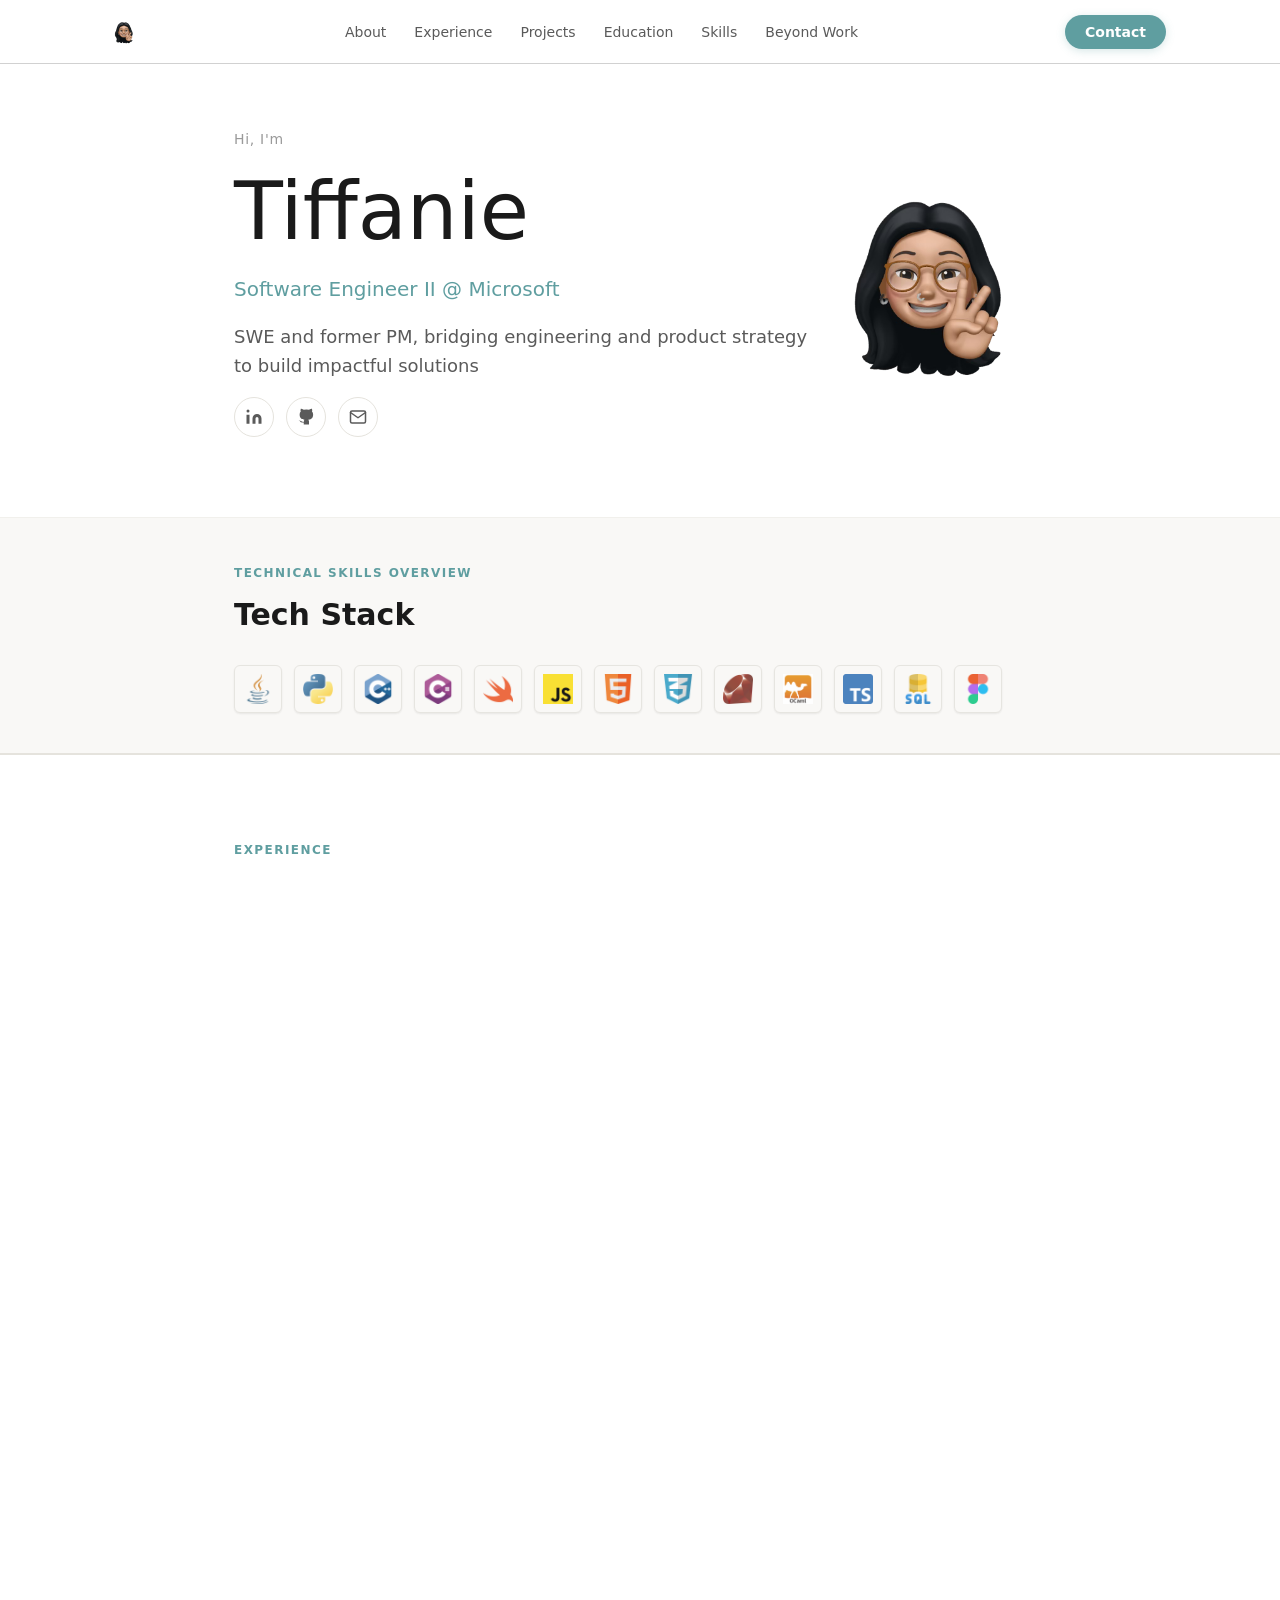
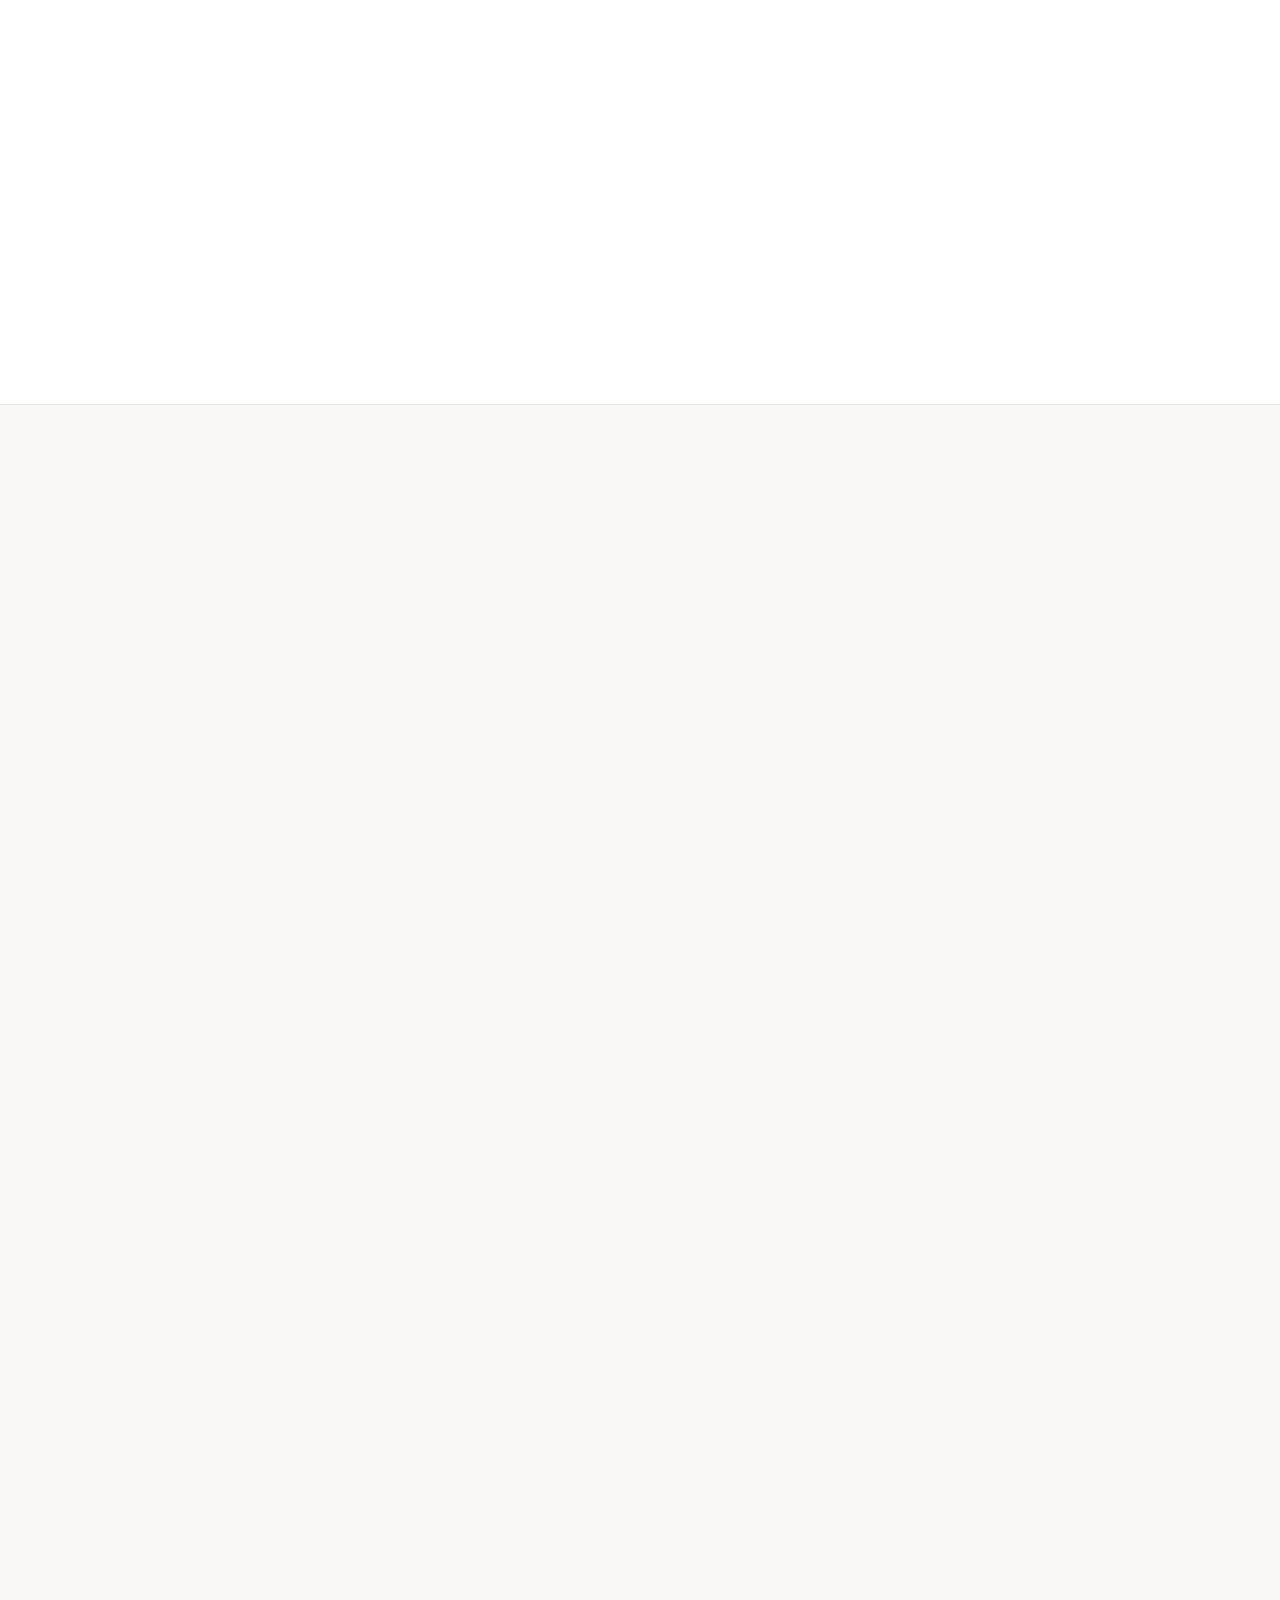
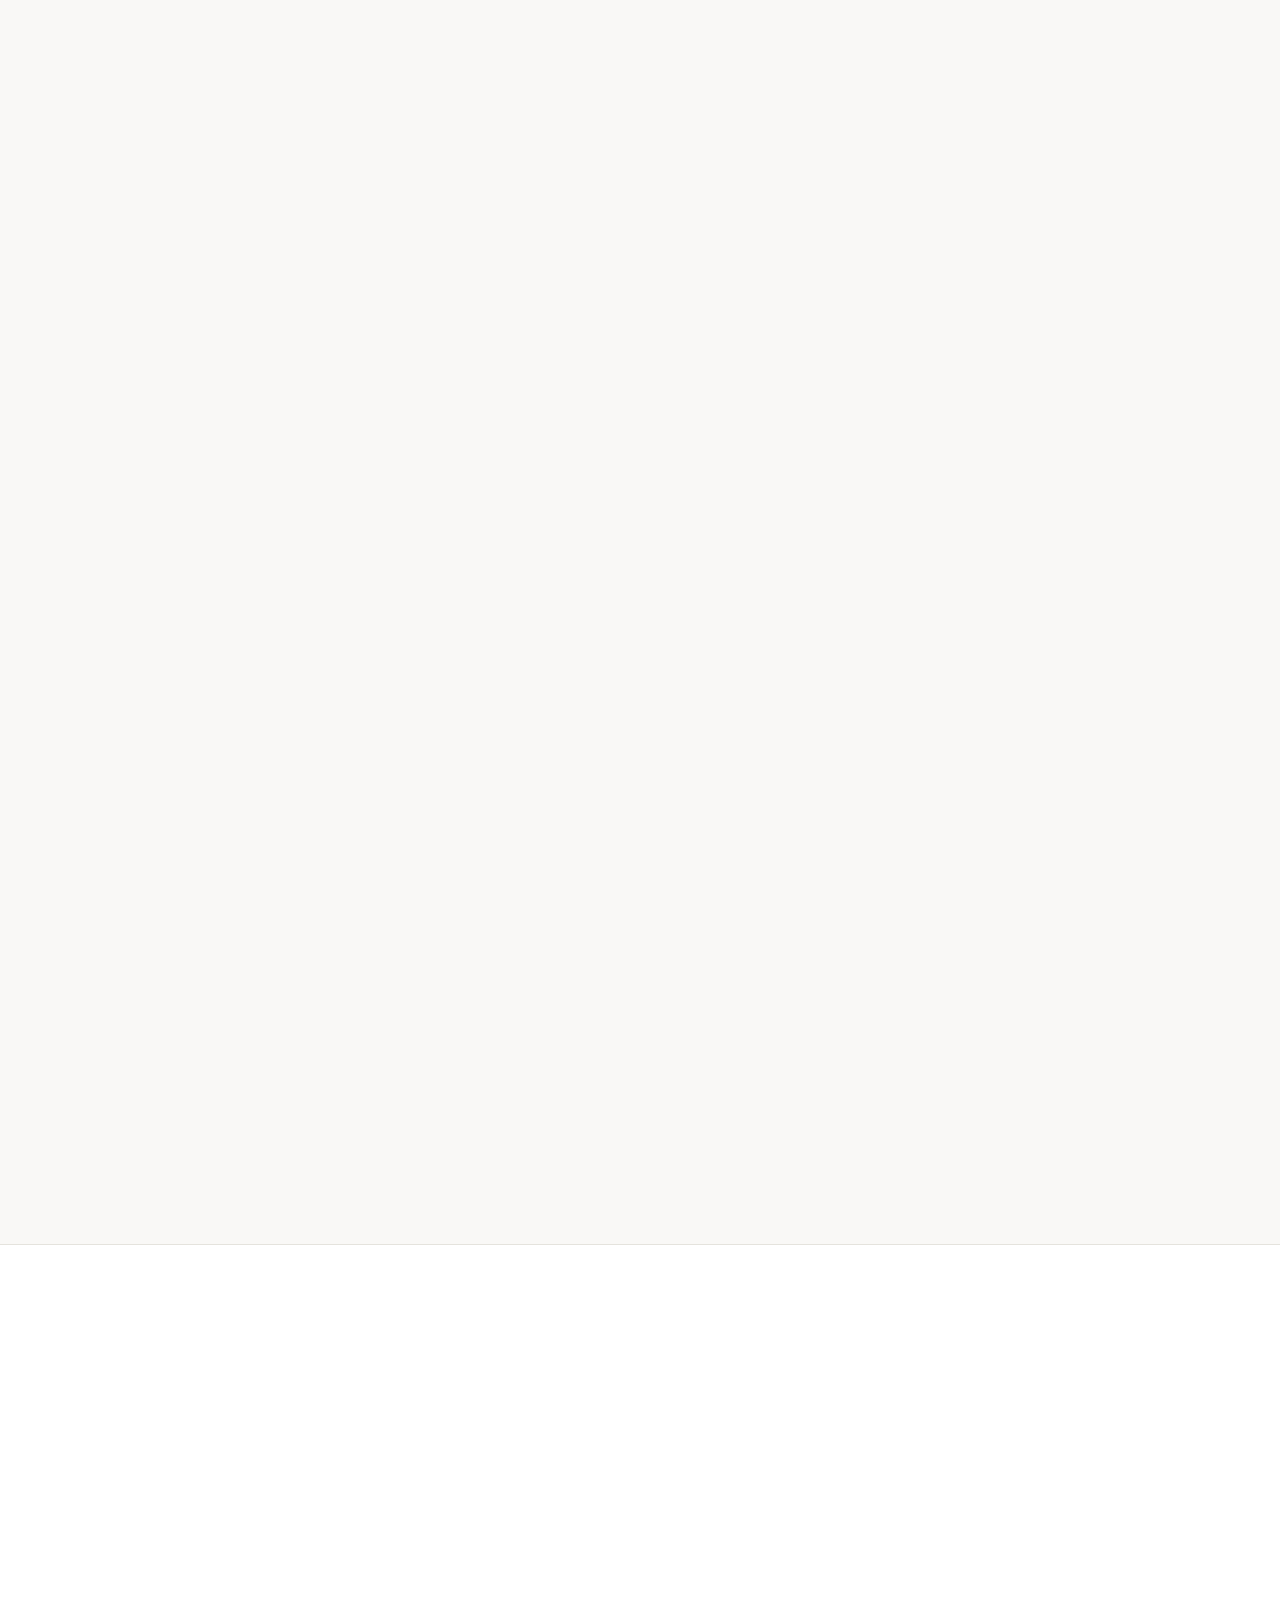
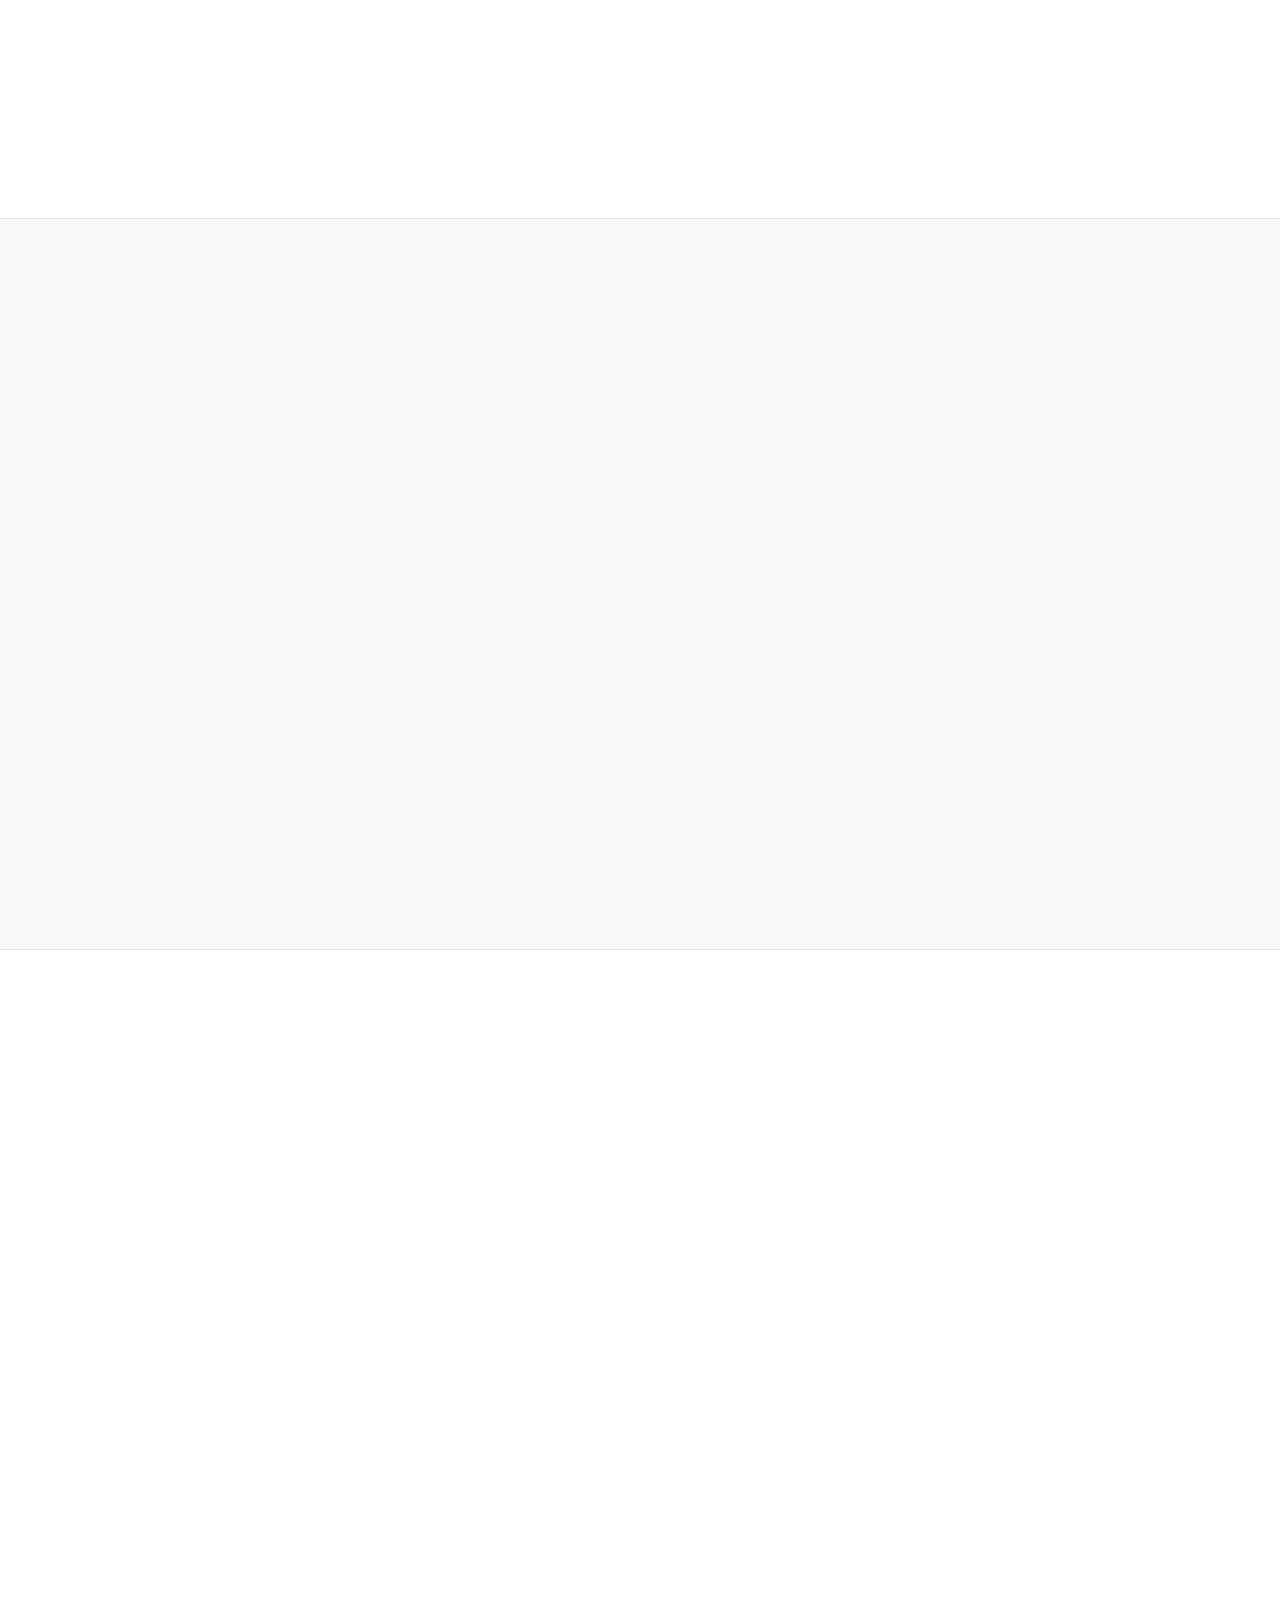
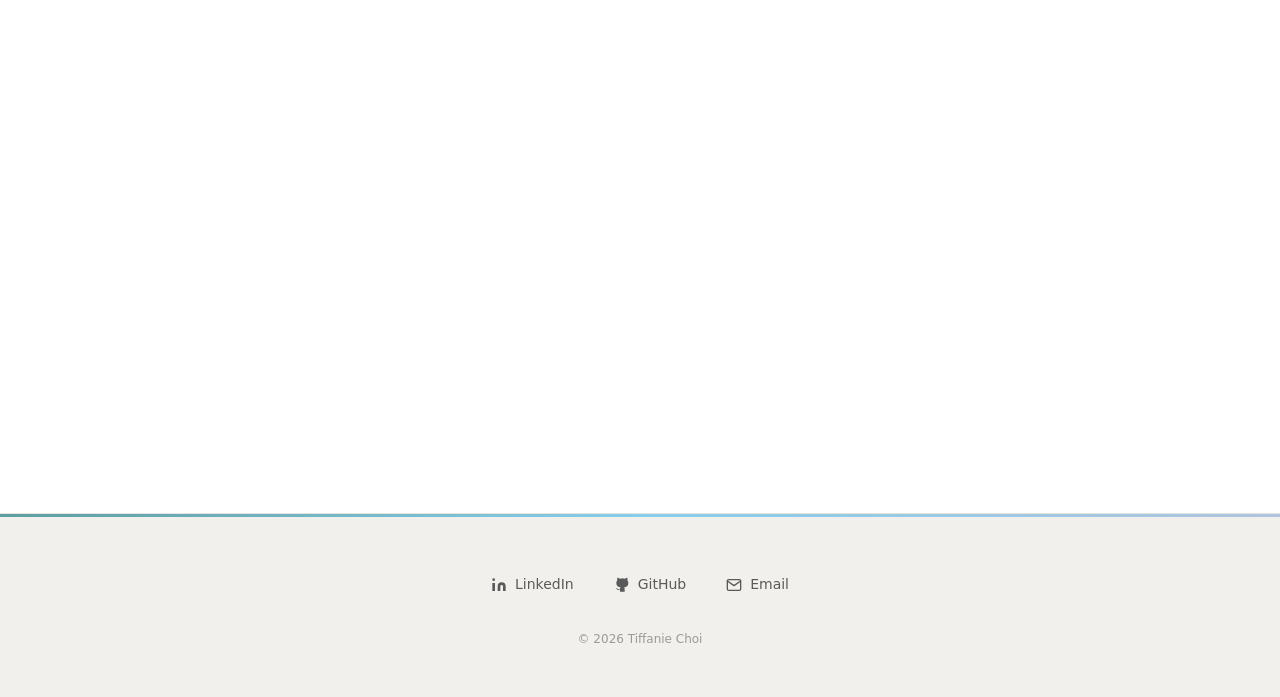
<file: index.html>
<!DOCTYPE html>
<html lang="en">
<head>
  <meta charset="UTF-8" />
  <meta name="viewport" content="width=device-width, initial-scale=1.0" />
  <title>Tiffanie Choi</title>

  <!-- Favicon -->
  <link rel="icon" type="image/png" href="assets/photos/profile/Emoji.png" />

  <link rel="stylesheet" href="src/style.css" />
  <script type="text/javascript">
    (function(c,l,a,r,i,t,y){
        c[a]=c[a]||function(){(c[a].q=c[a].q||[]).push(arguments)};
        t=l.createElement(r);t.async=1;t.src="https://www.clarity.ms/tag/"+i;
        y=l.getElementsByTagName(r)[0];y.parentNode.insertBefore(t,y);
    })(window, document, "clarity", "script", "vwr78yey2q");
  </script>
</head>
<body>

  <!-- ===================== NAV ===================== -->
  <nav class="nav" id="site-nav" aria-label="Main navigation">
    <div class="nav__inner">
      <a href="#hero" class="nav__name" aria-label="Home">
        <img src="assets/photos/profile/Emoji.png" alt="" class="nav__favicon" aria-hidden="true" width="24" height="24" />
      </a>

      <ul class="nav__links" role="list">
        <li><a href="#about"      class="nav__link" data-nav-section="about">About</a></li>
        <li><a href="#experience" class="nav__link" data-nav-section="experience">Experience</a></li>
        <li><a href="#projects"   class="nav__link" data-nav-section="projects">Projects</a></li>
        <li><a href="#education"  class="nav__link" data-nav-section="education">Education</a></li>
        <li><a href="#skills"     class="nav__link" data-nav-section="skills">Skills</a></li>
        <li><a href="#fun"        class="nav__link" data-nav-section="fun">Beyond Work</a></li>
      </ul>

      <a href="mailto:tchoi23@umd.edu"  class="btn btn--primary nav__cta">Contact</a>
    </div>
  </nav>

  <main>

    <!-- ===================== HERO ===================== -->
    <section id="hero" aria-label="Introduction">
      <div class="container">
        <div class="hero__inner">

          <div class="hero__text reveal">
            <p class="hero__greeting">Hi, I'm</p>
            <h1 class="hero__name">Tiffanie</h1>
            <p class="hero__role">Software Engineer II @ Microsoft</p>

            <p class="hero__mission">SWE and former PM, bridging engineering and product strategy to build impactful solutions</p>

            <div class="hero__social">
              <a href="https://www.linkedin.com/in/tiffaniexchoi/" class="hero__social-btn" target="_blank" rel="noopener noreferrer" aria-label="LinkedIn">
                <svg width="18" height="18" viewBox="0 0 24 24" fill="currentColor" aria-hidden="true">
                  <path d="M16 8a6 6 0 0 1 6 6v7h-4v-7a2 2 0 0 0-2-2 2 2 0 0 0-2 2v7h-4v-7a6 6 0 0 1 6-6z"/>
                  <rect x="2" y="9" width="4" height="12"/>
                  <circle cx="4" cy="4" r="2"/>
                </svg>
              </a>
              <a href="https://github.com/tiffaniechoi" class="hero__social-btn" target="_blank" rel="noopener noreferrer" aria-label="GitHub">
                <svg width="18" height="18" viewBox="0 0 24 24" fill="currentColor" aria-hidden="true">
                  <path d="M9 19c-5 1.5-5-2.5-7-3m14 6v-3.87a3.37 3.37 0 0 0-.94-2.61c3.14-.35 6.44-1.54 6.44-7A5.44 5.44 0 0 0 20 4.77 5.07 5.07 0 0 0 19.91 1S18.73.65 16 2.48a13.38 13.38 0 0 0-7 0C6.27.65 5.09 1 5.09 1A5.07 5.07 0 0 0 5 4.77a5.44 5.44 0 0 0-1.5 3.78c0 5.42 3.3 6.61 6.44 7A3.37 3.37 0 0 0 9 18.13V22"/>
                </svg>
              </a>
              <a href="mailto:tchoi23@umd.edu" class="hero__social-btn" aria-label="Email">
                <svg width="18" height="18" viewBox="0 0 24 24" fill="none" stroke="currentColor" stroke-width="2" stroke-linecap="round" stroke-linejoin="round" aria-hidden="true">
                  <path d="M4 4h16c1.1 0 2 .9 2 2v12c0 1.1-.9 2-2 2H4c-1.1 0-2-.9-2-2V6c0-1.1.9-2 2-2z"/>
                  <polyline points="22,6 12,13 2,6"/>
                </svg>
              </a>
            </div>
          </div>

          <div class="hero__avatar-wrap reveal" style="--delay: 150ms">
            <img
              src="assets/photos/profile/Emoji.png"
              alt="Tiffanie's emoji portrait"
              class="hero__avatar"
              width="200"
              height="200"
            />
          </div>

        </div>
      </div>
    </section>

    <!-- ===================== ABOUT ===================== -->
    <!--
    <section id="about" aria-label="About me">
      <div class="container">
        <span class="section-label reveal">About</span>
        <h2 class="section-title reveal" style="--delay: 80ms">A little about me</h2>

        <div class="about__grid">
          <div class="about__prose reveal" style="--delay: 120ms">
            <p>I was born and raised in Maryland, but I made the move out west to Seattle in 2023. I have a mixed background in software engineering and product management, which means I love building things just as much as I enjoy owning problems end to end. While I currently work as a Product Manager, I enjoy developing in my free time and experimenting with new ideas.</p>
            <p>Outside of work, you’ll usually find me hiking, practicing amateur photography with a focus on landscapes and wildlife, or cooking meals and pretending I’m a chef for the night. I love traveling, exploring new places, and spending time with my family cat.
</p>
          </div>

          <aside aria-label="Quick facts">
            <div class="quick-facts">
              <div class="quick-fact reveal" style="--delay: 160ms">
                <span class="quick-fact__text">Matcha Lover</span>
                <span class="quick-fact__emoji">🍵</span>
              </div>
              <div class="quick-fact reveal" style="--delay: 200ms">
                <span class="quick-fact__text">Cat Person</span>
                <span class="quick-fact__emoji">🐈</span>
              </div>
              <div class="quick-fact reveal" style="--delay: 240ms">
                <span class="quick-fact__text">Learning Tennis</span>
                <span class="quick-fact__emoji">🎾</span>
              </div>
              <div class="quick-fact reveal" style="--delay: 280ms">
                <span class="quick-fact__text">Aspiring Photographer</span>
                <span class="quick-fact__emoji">📷</span>
              </div>
            </div>
          </aside>
        </div>
      </div>
    </section>
    -->

    <!-- ===================== TECH STACK ICONS ===================== -->
    <section id="tech-stack" aria-label="Tech stack">
      <div class="container">
        <span class="section-label reveal">Technical Skills Overview</span>
        <h2 class="section-title reveal" style="--delay: 80ms">Tech Stack</h2>
        <div class="tech-icons reveal" style="--delay: 160ms">
          <img src="assets/photos/flaticon/java.png" alt="Java" class="tech-icon" title="Java" />
          <img src="assets/photos/flaticon/python.png" alt="python" class="tech-icon" title="Python" />
          <img src="assets/photos/flaticon/c-.png" alt="c++" class="tech-icon" title="C++" />
          <img src="assets/photos/flaticon/c-sharp.png" alt="c-sharp" class="tech-icon" title="C#" />
          <img src="assets/photos/flaticon/swift.png" alt="Swift" class="tech-icon" title="Swift" />
          <img src="assets/photos/flaticon/js.png" alt="JS" class="tech-icon" title="JavaScript" />
          <img src="assets/photos/flaticon/html.png" alt="html" class="tech-icon" title="HTML" />
          <img src="assets/photos/flaticon/css.png" alt="css" class="tech-icon" title="CSS" />
          <img src="assets/photos/flaticon/ruby.png" alt="ruby" class="tech-icon" title="Ruby" />
          <img src="assets/photos/flaticon/ocaml.png" alt="ocaml" class="tech-icon" title="OCaml" />
          <img src="assets/photos/flaticon/typescript.png" alt="ts" class="tech-icon" title="TypeScript" />
          <img src="assets/photos/flaticon/sql-server.png" alt="sql" class="tech-icon" title="SQL" />
          <img src="assets/photos/flaticon/figma.png" alt="figma" class="tech-icon" title="Figma" />
        </div>
      </div>
    </section>

    <!-- ===================== EXPERIENCE ===================== -->
    <section id="experience" aria-label="Work experience">
      <div class="container">
        <span class="section-label reveal">Experience</span>
        <h2 class="section-title reveal" style="--delay: 80ms">Where I've worked</h2>

        <!-- Job 1 -->
        <article class="exp-card reveal" style="--delay: 100ms">
          <div class="exp-card__header">
            <img
              src="assets/photos/jobs/microsoft.png"
              alt="Microsoft"
              class="exp-card__logo"
              width="44"
              height="44"
            />
            <div class="exp-card__meta">
              <h3 class="exp-card__company">Microsoft</h3>
              <p class="exp-card__dates">August 2023 – Present &middot; Seattle, WA</p>
            </div>
          </div>

          <div class="exp-card__roles" role="group" aria-label="Roles at Microsoft">
            <section class="exp-card__role" aria-labelledby="microsoft-swe-title">
              <span class="exp-card__timeline" aria-hidden="true"></span>
              <div class="exp-card__role-content">
                <h4 class="exp-card__title" id="microsoft-swe-title">Software Engineer II</h4>
                <p class="exp-card__dates">October 2026 – Present</p>
                <ul class="exp-card__bullets" aria-label="Highlights">
                  <li>Backend engineer for Microsoft Commerce</li>
                </ul>
              </div>
            </section>
            <section class="exp-card__role" aria-labelledby="microsoft-pm-title">
              <span class="exp-card__timeline" aria-hidden="true"></span>
              <div class="exp-card__role-content">
                <h4 class="exp-card__title" id="microsoft-pm-title">Product Manager II</h4>
                <p class="exp-card__dates">August 2023 – September 2026</p>
                <ul class="exp-card__bullets" aria-label="Highlights">
                  <li>Driving scalable cloud observability, operational readiness, and automation across Microsoft clouds by connecting product strategy, engineering execution, and AI‑powered tooling.</li>
                </ul>
              </div>
            </section>
          </div>
        </article>

        <!-- Job 2 -->
        <article class="exp-card reveal" style="--delay: 180ms">
          <div class="exp-card__header">
            <img
              src="assets/photos/jobs/chewy.png"
              alt="Chewy"
              class="exp-card__logo"
              width="44"
              height="44"
            />
            <div class="exp-card__meta">
              <div class="exp-card__company">Chewy</div>
              <div class="exp-card__title">Software Engineer &middot; Intern</div>
              <div class="exp-card__dates">
                <p>June 2021 – August 2021</p>
                <p>Boston, MA</p>
              </div>
            </div>
          </div>
          <ul class="exp-card__bullets" aria-label="Highlights">
            <li>Full-stack development on consumer-facing Pet-Health pages on chewy.com. </li>
          </ul>
        </article>

        <!-- Job 3 -->
        <article class="exp-card reveal" style="--delay: 260ms">
          <div class="exp-card__header">
            <img
              src="assets/photos/jobs/stc.png"
              alt="STC"
              class="exp-card__logo"
              width="44"
              height="44"
            />
            <div class="exp-card__meta">
              <div class="exp-card__company">Science and Technology Corporation</div>
              <div class="exp-card__title">Software Engineer &middot; Part-Time</div>
              <div class="exp-card__dates">
                <p>July 2020 – August 2023</p>
                <p>Columbia, MD</p>
              </div>
            </div>
          </div>
          <ul class="exp-card__bullets" aria-label="Highlights">
            <li>Backend development of automated satellite data ingestion and analytics pipelines for NOAA and NASA missions, enabling scalable, repeatable verification across satellite systems.</li>
          </ul>
        </article>

        <!-- Job 4 -->
        <article class="exp-card reveal" style="--delay: 180ms">
          <div class="exp-card__header">
            <img
              src="assets/photos/jobs/apl.jpg"
              alt="APL"
              class="exp-card__logo"
              width="44"
              height="44"
            />
            <div class="exp-card__meta">
              <div class="exp-card__company">Johns Hopkins Applied Physics Lab</div>
              <div class="exp-card__title">Researcher &middot; Intern</div>
              <div class="exp-card__dates">
                <p>September 2017 – June 2019</p>
                <p>Laurel, MD</p>
              </div>
            </div>
          </div>
          <ul class="exp-card__bullets" aria-label="Highlights">
            <li>Planetary geology researcher supporting the Chang’e‑3 lunar mission through spectral data processing and analysis of Apollo mission samples.</li>
          </ul>
        </article>

      </div>
    </section>

    <!-- ===================== PROJECTS ===================== -->
    <section id="projects" aria-label="Projects">
      <div class="container">
        <span class="section-label reveal">Projects</span>
        <h2 class="section-title reveal" style="--delay: 80ms">Things I've built</h2>

        <!-- Project 1 -->
        <article class="proj-card reveal" style="--delay: 260ms">
          <div class="proj-card__body">
            <div class="proj-card__top">
              <div class="proj-card__meta">
                <h3 class="proj-card__title">Signals AI</h3>
                <p class="proj-card__tagline">Know the Mood of the Market Before It Moves</p>
              </div>
              <span class="proj-card__date">2026</span>
            </div>
            <div class="proj-card__image-wrap">
              <img src="assets/photos/projects/signalsai.png" alt="Signals AI" class="proj-card__image" loading="lazy" />
            </div>
            <p class="proj-card__desc">AI-powered sentiment analysis for stocks, ETFs, indices, and crypto - built for anyone who wants a clear read on market direction without spending hours reading the news.</p>
            <a href="https://signalsai.vercel.app/" class="btn btn--ghost proj-card__link" target="_blank" rel="noopener noreferrer">→ View Website</a>
            <a href="https://github.com/tiffaniechoi/signals-ai" class="btn btn--ghost proj-card__link" target="_blank" rel="noopener noreferrer">→ View Project Repo</a>
          </div>
        </article>
        
        <!-- Project 2 -->
        <article class="proj-card reveal" style="--delay: 100ms">
          <div class="proj-card__body">
            <div class="proj-card__top">
              <div class="proj-card__meta">
                <h3 class="proj-card__title">F1 Live Desktop Wallpaper</h3>
                <p class="proj-card__tagline">Live Race Schedule in Your Timezone + Championship Standings</p>
              </div>
              <span class="proj-card__date">2026</span>
            </div>
            <div class="proj-card__image-wrap">
              <img src="assets/photos/projects/f1.png" alt="F1 Live Desktop Background" class="proj-card__image" loading="lazy" />
            </div>
            <p class="proj-card__desc">A desktop wallpaper that automatically shows the next Formula 1 race weekend with session times in your local timezone and current championship standings. One setup and it lasts forever. 🏁</p>
            <a href="https://github.com/tiffaniechoi/f1-live-wallpaper" class="btn btn--ghost proj-card__link" target="_blank" rel="noopener noreferrer">→ View Project Repo</a>
          </div>
        </article>

        <!-- Project 3 -->
        <article class="proj-card reveal" style="--delay: 180ms">
          <div class="proj-card__body">
            <div class="proj-card__top">
              <div class="proj-card__meta">
                <h3 class="proj-card__title">Microsoft Vacation Planner for RTO Policy</h3>
                <p class="proj-card__tagline">Plan your vacation while staying RTO-compliant.</p>
              </div>
              <span class="proj-card__date">2026</span>
            </div>
            <div class="proj-card__image-wrap">
              <img src="assets/photos/projects/rto.png" alt="Microsoft Vacation Planner Site" class="proj-card__image" loading="lazy" />
            </div>
            <p class="proj-card__desc">This is a personal tool to help Microsoft employees plan their vacation while staying compliant with Return-to-Office requirements.</p>
            <a href="https://msft-rto-planner.vercel.app/" class="btn btn--ghost proj-card__link" target="_blank" rel="noopener noreferrer">→ View Website</a>
            <a href="https://github.com/tiffaniechoi/Microsoft-Vacation-Planner-for-RTO-Compliance" class="btn btn--ghost proj-card__link" target="_blank" rel="noopener noreferrer">→ View Project Repo</a>
          </div>
        </article>
      </div>
    </section>
       

    <!-- ===================== EDUCATION ===================== -->
    <section id="education" aria-label="Education">
      <div class="container">
        <span class="section-label reveal">Education</span>
        <h2 class="section-title reveal" style="--delay: 80ms">Where I studied</h2>

        <!-- School 1 -->
        <article class="edu-card reveal" style="--delay: 100ms">
          <div class="edu-card__header">
            <img
              src="assets/photos/school/umd.png"
              alt="UMD"
              class="edu-card__logo"
              width="44"
              height="44"
            />
            <div class="edu-card__meta">
              <div class="edu-card__school">University of Maryland</div>
              <div class="edu-card__degree">Bachelors, Computer Science</div>
              <div class="edu-card__dates">Business Concentration</div>
              <div class="edu-card__dates">2019–2023</div>
            </div>
          </div>
          <div class="edu-card__activities">
            <span class="edu-card__activities-label">Activities &amp; Societies</span>
            <div class="edu-card__pills" data-skills="QUEST Honors Program, Iribe Initiative: Peer Mentor, Scholars Peer Mentor, STS Scholars, Association for Women in Computing, Asian American Student Union: Social Chair, Technica Hackathon Organizer, Bitcamp Hackathon Organizer, Survivor Contestant"></div>
          </div>
        </article>
      </div>
    </section>

    <!-- ===================== SKILLS ===================== -->
    <section id="skills" aria-label="Skills">
      <div class="container--wide">
        <div class="container" style="max-width: 100%; padding: 0">
          <span class="section-label reveal">Skills</span>
          <h2 class="section-title reveal" style="--delay: 80ms">What I work with</h2>
        </div>

        <div class="skills-grid">

          <div class="skill-group reveal" style="--delay: 100ms">
            <div class="skill-group__label">Product &amp; Strategy</div>
            <div class="skill-group__pills" data-skills="Product Strategy, Roadmapping, OKRs, Metrics & KPIs, Stakeholder Management, Agile"></div>
          </div>

          <div class="skill-group reveal" style="--delay: 160ms">
            <div class="skill-group__label">Languages</div>
            <div class="skill-group__pills" data-skills="Java, Python, C, Swift, HTML, CSS, Ruby, OCaml, Rust, JavaScript, TypeScript, SQL, Kusto (KQL), R"></div>
          </div>

          <div class="skill-group reveal" style="--delay: 220ms">
            <div class="skill-group__label">Frameworks &amp; Libraries</div>
            <div class="skill-group__pills" data-skills="React, FastAPI, Node.js, Azure, Azure Functions, Power BI SDK"></div>
          </div>

          <div class="skill-group reveal" style="--delay: 280ms">
            <div class="skill-group__label">Tools &amp; Platforms</div>
            <div class="skill-group__pills" data-skills="Claude, GitHub Copilot, Docker, Grafana, AWS (EC2 S3 Lambda RDS EKS)"></div>
          </div>

          <div class="skill-group reveal" style="--delay: 340ms">
            <div class="skill-group__label">Soft Skills</div>
            <div class="skill-group__pills" data-skills="Stakeholder Communication, Cross‑Functional Leadership, Strategic Thinking, Execution, Decision Making, Ownership"></div>
          </div>

          <div class="skill-group reveal" style="--delay: 400ms">
            <div class="skill-group__label">Languages Spoken</div>
            <div class="language-list language-list--compact">
              <div class="language-row">
                <span class="language-row__name">English</span>
                <span class="language-row__level">Fluent</span>
              </div>
              <div class="language-row">
                <span class="language-row__name">Cantonese</span>
                <span class="language-row__level">Conversational</span>
              </div>
            </div>
          </div>

        </div>
      </div>
    </section>

    <!-- ===================== FUN ===================== -->
    <section id="fun" aria-label="Fun facts">
      <div class="container--wide">
        <div class="container" style="max-width: 100%; padding: 0">
          <span class="section-label reveal">Beyond Work</span>
          <h2 class="section-title reveal" style="--delay: 80ms">A few things I love</h2>
        </div>
        <div class="fun-grid">
          <div class="fun-card reveal" style="--delay: 280ms">
            <div class="fun-card__photo-wrap">
              <img class="fun-card__photo" src="assets/photos/polaroids/momo.jpg" alt="Momo" />
            </div>
            <div class="fun-card__body">
<div class="fun-card__title">Momo</div>
              <p class="fun-card__desc">My son</p>
            </div>
          </div>
          <div class="fun-card reveal" style="--delay: 220ms">
            <div class="fun-card__photo-wrap">
              <img class="fun-card__photo" src="assets/photos/polaroids/penguin.jpg" alt="Penguins" />
            </div>
            <div class="fun-card__body">
<div class="fun-card__title">Penguins</div>
              <p class="fun-card__desc">Favorite photo I've taken ever</p>
            </div>
          </div>
          <div class="fun-card reveal" style="--delay: 340ms">
            <div class="fun-card__photo-wrap">
              <img class="fun-card__photo" src="assets/photos/polaroids/momo_xmas.jpg" alt="Momo Xmas" />
            </div>
            <div class="fun-card__body">
<div class="fun-card__title">Momo</div>
              <p class="fun-card__desc">Momo celebrating Christmas</p>
            </div>
          </div>
          <div class="fun-card reveal" style="--delay: 100ms">
            <div class="fun-card__photo-wrap">
              <img class="fun-card__photo" src="assets/photos/polaroids/wtrek.jpg" alt="W Trek" />
            </div>
            <div class="fun-card__body">
<div class="fun-card__title">W Trek</div>
              <p class="fun-card__desc">Best week of my life</p>
            </div>
          </div>
          <div class="fun-card reveal" style="--delay: 160ms">
            <div class="fun-card__photo-wrap">
              <img class="fun-card__photo" src="assets/photos/polaroids/desert.jpg" alt="Atacama" />
            </div>
            <div class="fun-card__body">
<div class="fun-card__title">Atacama Desert</div>
              <p class="fun-card__desc">Favorite landscape photo I took</p>
            </div>
          </div>
          <div class="fun-card reveal" style="--delay: 400ms">
            <div class="fun-card__photo-wrap">
              <img class="fun-card__photo" src="assets/photos/polaroids/atacama.jpg" alt="atacama selfie" />
            </div>
            <div class="fun-card__body">
<div class="fun-card__title">Atacama Desert Part 2</div>
              <p class="fun-card__desc">Me</p>
            </div>
          </div>
        </div>
      </div>
    </section>

  </main>

  <!-- ===================== FOOTER ===================== -->
  <footer class="footer" id="footer" aria-label="Footer">
    <div class="container">
      <nav class="footer__links" aria-label="Social links">
        <a
          href="https://www.linkedin.com/in/tiffaniexchoi/"
          class="footer__link"
          target="_blank"
          rel="noopener noreferrer"
          aria-label="LinkedIn profile"
        >
          <svg width="16" height="16" viewBox="0 0 24 24" fill="currentColor" aria-hidden="true">
            <path d="M16 8a6 6 0 0 1 6 6v7h-4v-7a2 2 0 0 0-2-2 2 2 0 0 0-2 2v7h-4v-7a6 6 0 0 1 6-6z"/>
            <rect x="2" y="9" width="4" height="12"/>
            <circle cx="4" cy="4" r="2"/>
          </svg>
          LinkedIn
        </a>

        <a
          href="https://github.com/tiffaniechoi"
          class="footer__link"
          target="_blank"
          rel="noopener noreferrer"
          aria-label="GitHub profile"
        >
          <svg width="16" height="16" viewBox="0 0 24 24" fill="currentColor" aria-hidden="true">
            <path d="M9 19c-5 1.5-5-2.5-7-3m14 6v-3.87a3.37 3.37 0 0 0-.94-2.61c3.14-.35 6.44-1.54 6.44-7A5.44 5.44 0 0 0 20 4.77 5.07 5.07 0 0 0 19.91 1S18.73.65 16 2.48a13.38 13.38 0 0 0-7 0C6.27.65 5.09 1 5.09 1A5.07 5.07 0 0 0 5 4.77a5.44 5.44 0 0 0-1.5 3.78c0 5.42 3.3 6.61 6.44 7A3.37 3.37 0 0 0 9 18.13V22"/>
          </svg>
          GitHub
        </a>

        <a
          href="mailto:tchoi23@umd.edu" 
          class="footer__link"
          aria-label="Send email"
        >
          <svg width="16" height="16" viewBox="0 0 24 24" fill="none" stroke="currentColor" stroke-width="2" stroke-linecap="round" stroke-linejoin="round" aria-hidden="true">
            <path d="M4 4h16c1.1 0 2 .9 2 2v12c0 1.1-.9 2-2 2H4c-1.1 0-2-.9-2-2V6c0-1.1.9-2 2-2z"/>
            <polyline points="22,6 12,13 2,6"/>
          </svg>
          Email
        </a>
      </nav>
      <p class="footer__copyright">&copy; 2026 Tiffanie Choi</p>
    </div>
  </footer>

  <script src="src/main.js"></script>
</body>
</html>
</file>
<file: src/style.css>
/* ============================================================
   style.css — Personal Portfolio
   ============================================================ */

/* 1. Reset
   ============================================================ */
*, *::before, *::after {
  box-sizing: border-box;
  margin: 0;
  padding: 0;
}

img, svg {
  display: block;
  max-width: 100%;
}

ul, ol {
  list-style: none;
}

a {
  color: inherit;
  text-decoration: none;
}

button {
  font: inherit;
  cursor: pointer;
  background: none;
  border: none;
}

/* 2. Custom Properties
   ============================================================ */
:root {
  /* Colors */
  --color-bg:             #FFFFFF;
  --color-surface:        #F9F8F6;
  --color-surface-2:      #F1F0EC;
  --color-border:         #E5E3DD;
  --color-text-primary:   #1A1A1A;
  --color-text-secondary: #5A5A5A;
  --color-text-muted:     #9A9A9A;
  /* Blue palette */
  --color-cerulean:        #5F9EA0;
  --color-cerulean-hover:  #4A8082;
  --color-cerulean-light:  #EEF5F5;
  --color-steel-blue:      #4682B4;
  --color-steel-blue-light: #EEF4FA;
  --color-cadet-blue:      #007BA7;
  --color-cadet-blue-light: #E5F5FB;
  --color-sky-blue:        #87CEEB;
  --color-sky-blue-light:  #EBF6FD;
  --color-light-steel:     #B0C4DE;
  --color-light-steel-light: #F0F4F8;

  /* Typography */
  --font-sans:   -apple-system, BlinkMacSystemFont, 'SF Pro Text', 'Helvetica Neue', system-ui, sans-serif;
  --font-serif:  'New York', ui-serif, Georgia, serif;

  --text-xs:   0.75rem;
  --text-sm:   0.875rem;
  --text-base: 1rem;
  --text-lg:   1.125rem;
  --text-xl:   1.25rem;
  --text-2xl:  1.5rem;
  --text-3xl:  1.875rem;
  --text-4xl:  2.25rem;
  --text-5xl:  3rem;
  --text-6xl:  5rem;

  /* Spacing */
  --space-1:  0.25rem;
  --space-2:  0.5rem;
  --space-3:  0.75rem;
  --space-4:  1rem;
  --space-5:  1.25rem;
  --space-6:  1.5rem;
  --space-8:  2rem;
  --space-10: 2.5rem;
  --space-12: 3rem;
  --space-16: 4rem;
  --space-20: 5rem;
  --space-24: 6rem;

  /* Layout */
  --content-max:  860px;
  --content-wide: 1100px;

  /* Radius */
  --radius-sm: 6px;
  --radius-md: 12px;
  --radius-lg: 20px;
  --radius-full: 9999px;

  /* Shadows */
  --shadow-card: 0 2px 8px rgba(0,0,0,.07), 0 1px 3px rgba(0,0,0,.05);
  --shadow-sm:  0 1px 3px rgba(0,0,0,.06), 0 1px 2px rgba(0,0,0,.04);
  --shadow-md:  0 4px 12px rgba(0,0,0,.08), 0 2px 4px rgba(0,0,0,.04);
  --shadow-lg:  0 12px 32px rgba(0,0,0,.10), 0 4px 8px rgba(0,0,0,.06);

  /* Transitions */
  --transition-fast: 150ms ease;
  --transition-base: 250ms ease;
  --transition-slow: 400ms ease;

  /* Nav */
  --nav-height: 64px;
}

/* 3. Base
   ============================================================ */
html {
  scroll-behavior: smooth;
  scroll-padding-top: calc(var(--nav-height) + 16px);
  font-size: 16px;
}

body {
  font-family: var(--font-sans);
  font-size: var(--text-base);
  line-height: 1.7;
  color: var(--color-text-primary);
  background: var(--color-bg);
  overflow-x: hidden;
  -webkit-font-smoothing: antialiased;
  -moz-osx-font-smoothing: grayscale;
}

::selection {
  background: var(--color-sky-blue);
  color: var(--color-text-primary);
}

/* 4. Utilities
   ============================================================ */
.sr-only {
  position: absolute;
  width: 1px;
  height: 1px;
  padding: 0;
  margin: -1px;
  overflow: hidden;
  clip: rect(0,0,0,0);
  white-space: nowrap;
  border: 0;
}

.container {
  width: 100%;
  max-width: var(--content-max);
  margin-inline: auto;
  padding-inline: var(--space-6);
}

.container--wide {
  width: 100%;
  max-width: var(--content-wide);
  margin-inline: auto;
  padding-inline: var(--space-6);
}

.section-label {
  display: inline-block;
  font-size: var(--text-xs);
  font-weight: 600;
  letter-spacing: 0.12em;
  text-transform: uppercase;
  color: var(--color-cerulean);
  margin-bottom: var(--space-3);
}

.section-title {
  font-size: var(--text-2xl);
  font-weight: 700;
  color: var(--color-text-primary);
  line-height: 1.25;
  margin-bottom: var(--space-8);
}

/* 5. Button System
   ============================================================ */
.btn {
  display: inline-flex;
  align-items: center;
  gap: var(--space-2);
  padding: 0.625rem var(--space-5);
  border-radius: var(--radius-full);
  font-size: var(--text-sm);
  font-weight: 600;
  line-height: 1;
  transition: background var(--transition-fast),
              color var(--transition-fast),
              box-shadow var(--transition-fast),
              transform var(--transition-fast);
  white-space: nowrap;
}

.btn:active {
  transform: scale(0.97);
}

.btn--primary {
  background: var(--color-cerulean);
  color: #fff;
  box-shadow: 0 2px 8px rgba(95,158,160,.25);
}

.btn--primary:hover, .btn--primary:focus-visible {
  background: var(--color-cerulean-hover);
  box-shadow: 0 4px 16px rgba(95,158,160,.35);
  transform: translateY(-1px);
}

.btn--secondary {
  background: var(--color-surface-2);
  color: var(--color-text-primary);
  border: 1px solid var(--color-border);
}

.btn--secondary:hover, .btn--secondary:focus-visible {
  background: var(--color-surface);
  border-color: var(--color-text-muted);
  transform: translateY(-1px);
}

.btn--ghost {
  background: transparent;
  color: var(--color-cerulean);
  padding-inline: 0;
  border-radius: 0;
}

.btn--ghost:hover, .btn--ghost:focus-visible {
  color: var(--color-cerulean-hover);
}

/* 6. Nav
   ============================================================ */
.nav {
  position: fixed;
  top: 0;
  left: 0;
  right: 0;
  z-index: 100;
  height: var(--nav-height);
  background: rgba(255,255,255,0.85);
  border-bottom: 1px solid #D1D1D1;
  transition: background var(--transition-base),
              border-color var(--transition-base),
              box-shadow var(--transition-base);
}

.nav--scrolled {
  background: rgba(255,255,255,0.75);
  backdrop-filter: blur(12px);
  -webkit-backdrop-filter: blur(12px);
  border-bottom-color: #D1D1D1;
  box-shadow: var(--shadow-sm);
}

.nav__inner {
  max-width: var(--content-wide);
  margin-inline: auto;
  padding-inline: var(--space-6);
  height: 100%;
  display: flex;
  align-items: center;
  justify-content: space-between;
  gap: var(--space-6);
}

.nav__name {
  font-family: var(--font-serif);
  font-size: var(--text-lg);
  font-weight: 400;
  color: var(--color-text-primary);
  flex-shrink: 0;
  display: flex;
  align-items: center;
  gap: 8px;
}

.nav__favicon {
  width: 24px;
  height: 24px;
  object-fit: contain;
}

.nav__links {
  display: none;
  align-items: center;
  gap: var(--space-1);
}

.nav__link {
  position: relative;
  font-size: var(--text-sm);
  font-weight: 500;
  color: var(--color-text-secondary);
  padding: var(--space-2) var(--space-3);
  border-radius: var(--radius-sm);
  white-space: nowrap;
  transition: color var(--transition-fast);
}

.nav__link::after {
  content: '';
  position: absolute;
  bottom: 2px;
  left: var(--space-3);
  right: var(--space-3);
  height: 2px;
  background: var(--color-cerulean);
  border-radius: var(--radius-full);
  transform: scaleX(0);
  transform-origin: left;
  transition: transform var(--transition-base);
}

.nav__link:hover,
.nav__link.active {
  color: var(--color-text-primary);
}

.nav__link:hover::after,
.nav__link.active::after {
  transform: scaleX(1);
}

.nav__cta {
  flex-shrink: 0;
}

/* 7. Hero
   ============================================================ */
#hero {
  padding-top: calc(var(--nav-height) + var(--space-16));
  padding-bottom: var(--space-20);
  background: var(--color-bg);
}

.hero__inner {
  display: flex;
  flex-direction: column;
  align-items: center;
  gap: var(--space-10);
  text-align: center;
}

.hero__avatar-wrap {
  order: -1;
  width: 100%;
  flex-shrink: 0;
  display: flex;
  align-items: center;
  justify-content: center;
}

.hero__text {
  width: 100%;
}

.hero__avatar {
  width: 120px;
  height: 120px;
  object-fit: cover;
  object-position: center;
  margin-inline: auto;
}

.hero__text {
  display: flex;
  flex-direction: column;
  gap: var(--space-4);
}

.hero__greeting {
  font-size: var(--text-sm);
  font-weight: 500;
  color: var(--color-text-muted);
  letter-spacing: 0.05em;
}

.hero__name {
  font-family: var(--font-sans);
  font-size: var(--text-4xl);
  font-weight: 400;
  line-height: 1.1;
  color: var(--color-text-primary);
}

.hero__role {
  font-size: var(--text-xl);
  font-weight: 500;
  color: var(--color-cerulean);
}

.hero__mission {
  font-size: var(--text-base);
  color: var(--color-text-secondary);
  max-width: 52ch;
  margin-inline: auto;
  line-height: 1.65;
}

.hero__social {
  display: flex;
  gap: var(--space-3);
  justify-content: center;
}

.hero__social-btn {
  display: flex;
  align-items: center;
  justify-content: center;
  width: 40px;
  height: 40px;
  border-radius: var(--radius-full);
  border: 1.5px solid var(--color-border);
  color: var(--color-text-secondary);
  background: var(--color-bg);
  transition: color var(--transition-fast),
              border-color var(--transition-fast),
              background var(--transition-fast),
              transform var(--transition-fast),
              box-shadow var(--transition-fast);
}

.hero__social-btn:hover {
  color: var(--color-cerulean);
  border-color: var(--color-cerulean);
  background: var(--color-cerulean-light);
  transform: translateY(-2px);
  box-shadow: 0 4px 12px rgba(95,158,160,.15);
}

.hero__ctas {
  display: flex;
  flex-wrap: wrap;
  gap: var(--space-3);
  justify-content: center;
}

/* 8. About
   ============================================================ */
#about {
  padding-block: var(--space-20);
  background: var(--color-surface);
  border-top: 1px solid var(--color-border);
  border-bottom: 1px solid var(--color-border);
}

.about__grid {
  display: flex;
  flex-direction: column;
  gap: var(--space-10);
}

.about__prose p {
  color: var(--color-text-secondary);
  margin-bottom: var(--space-5);
  font-size: var(--text-base);
}

.about__prose p:last-child {
  margin-bottom: 0;
}

.quick-facts {
  display: grid;
  grid-template-columns: 1fr 1fr;
  gap: var(--space-4);
}

.quick-fact {
  background: var(--color-surface);
  border: 1px solid var(--color-border);
  border-radius: var(--radius-lg);
  padding: var(--space-4) var(--space-5);
  font-size: var(--text-sm);
  color: var(--color-text-secondary);
  line-height: 1.5;
  box-shadow: var(--shadow-card);
  transition: transform 250ms ease, box-shadow 250ms ease;
  display: flex;
  align-items: center;
  justify-content: space-between;
  gap: var(--space-3);
}

.quick-fact__text {
  flex: 1;
  min-width: 0;
}

.quick-fact__emoji {
  font-size: 1.35rem;
  line-height: 1;
  flex-shrink: 0;
  user-select: none;
}

.quick-fact:nth-child(1) { border-left: 3px solid var(--color-cerulean); }
.quick-fact:nth-child(2) { border-left: 3px solid var(--color-steel-blue); }
.quick-fact:nth-child(3) { border-left: 3px solid var(--color-cadet-blue); }
.quick-fact:nth-child(4) { border-left: 3px solid var(--color-sky-blue); }

.quick-fact:hover {
  transform: translateY(-4px);
  box-shadow: var(--shadow-lg);
}

/* 8.5. Tech Stack Icons
   ============================================================ */
#tech-stack {
  padding-block: var(--space-10);
  border-top: 1px solid var(--color-surface-2);
  border-bottom: 1px solid var(--color-border);
  background: var(--color-surface);
}

.tech-icons {
  display: flex;
  flex-wrap: wrap;
  align-items: center;
  gap: var(--space-3);
  margin-top: var(--space-4);
}

.tech-icon {
  width: 48px;
  height: 48px;
  object-fit: contain;
  padding: var(--space-2);
  border-radius: var(--radius-sm);
  border: 1px solid var(--color-border);
  background: var(--color-surface);
  box-shadow: var(--shadow-sm);
  filter: grayscale(15%);
  opacity: 0.9;
  transition: transform var(--transition-base),
              box-shadow var(--transition-base),
              filter var(--transition-fast),
              opacity var(--transition-fast);
  animation: icon-float 3s ease-in-out infinite;
}

.tech-icon:nth-child(2n)   { animation-delay: 0.4s; }
.tech-icon:nth-child(3n)   { animation-delay: 0.8s; }
.tech-icon:nth-child(4n)   { animation-delay: 1.2s; }
.tech-icon:nth-child(5n)   { animation-delay: 1.6s; }

.tech-icon:hover {
  transform: translateY(-5px) scale(1.08);
  box-shadow: var(--shadow-md);
  filter: grayscale(0%);
  opacity: 1;
  animation-play-state: paused;
}

/* placeholder tiles when src is empty — show as grey square */
.tech-icon[src=""] {
  display: none;
}

.tech-icon[src^="{{"] {
  background: var(--color-surface-2);
  opacity: 0.5;
  filter: none;
}

/* 9. Experience
   ============================================================ */
#experience {
  padding-block: var(--space-20);
  background: var(--color-bg);
  border-top: 1px solid var(--color-border);
  border-bottom: 1px solid var(--color-border);
}

.exp-card  { position: relative; }
.proj-card { position: relative; }
.edu-card  { position: relative; }

.exp-card {
  display: flex;
  flex-direction: column;
  gap: var(--space-4);
  background: var(--color-surface);
  border: 1px solid var(--color-border);
  border-radius: var(--radius-md);
  padding: var(--space-6);
  margin-bottom: var(--space-5);
  box-shadow: var(--shadow-card);
  transition: transform var(--transition-base), box-shadow var(--transition-base);
}

.exp-card:last-child {
  margin-bottom: 0;
}

.exp-card:hover {
  transform: translateY(-4px);
  box-shadow: var(--shadow-lg);
}

.exp-card__header {
  display: flex;
  align-items: flex-start;
  gap: var(--space-4);
}

.exp-card__logo {
  width: 44px;
  height: 44px;
  border-radius: var(--radius-sm);
  object-fit: contain;
  background: var(--color-bg);
  border: 1px solid var(--color-border);
  flex-shrink: 0;
  padding: var(--space-1);
}

.exp-card__meta {
  flex: 1;
  min-width: 0;
}

.exp-card__company {
  font-size: var(--text-base);
  font-weight: 600;
  color: var(--color-text-primary);
}

.exp-card__title {
  font-size: var(--text-sm);
  color: var(--color-cerulean);
  font-weight: 500;
  margin-top: var(--space-1);
}

.exp-card__dates {
  font-size: var(--text-xs);
  color: var(--color-text-muted);
  margin-top: var(--space-1);
}

.exp-card__roles {
  display: flex;
  flex-direction: column;
  gap: var(--space-6);
}

.exp-card__role {
  display: grid;
  grid-template-columns: 44px minmax(0, 1fr);
  column-gap: var(--space-4);
}

.exp-card__timeline {
  position: relative;
}

.exp-card__timeline::before {
  content: '';
  position: absolute;
  top: 0.4rem;
  left: 50%;
  z-index: 1;
  width: 9px;
  height: 9px;
  transform: translateX(-50%);
  border-radius: 50%;
  background: var(--color-text-muted);
}

.exp-card__role:first-child .exp-card__timeline::after {
  content: '';
  position: absolute;
  top: calc(0.4rem + 4.5px);
  bottom: calc(-1 * (var(--space-6) + 0.4rem + 4.5px));
  left: 50%;
  width: 2px;
  transform: translateX(-50%);
  background: var(--color-border);
}

.exp-card__role-content {
  min-width: 0;
  display: flex;
  flex-direction: column;
  gap: var(--space-1);
}

.exp-card__role .exp-card__title {
  margin-top: 0;
}

.exp-card__role .exp-card__dates {
  margin-top: 0;
  margin-bottom: 0;
}

.exp-card__bullets {
  display: flex;
  flex-direction: column;
  gap: var(--space-2);
  padding-left: 0;
  margin: 0;
}

.exp-card__bullets li {
  list-style: none;
  font-size: var(--text-sm);
  color: var(--color-text-secondary);
  line-height: 1.6;
  margin: 0;
}

.exp-card > .exp-card__bullets {
  display: grid;
  grid-template-columns: 44px minmax(0, 1fr);
  column-gap: var(--space-4);
  padding-left: 0;
}

.exp-card > .exp-card__bullets li {
  position: relative;
  grid-column: 2;
  list-style: none;
}

.exp-card__more-bullets {
  display: flex;
  flex-direction: column;
  gap: var(--space-2);
  padding-left: var(--space-5);
  overflow: hidden;
}

.exp-card__more-bullets[hidden] {
  display: none;
}

.exp-card__more-bullets li {
  list-style: disc;
  font-size: var(--text-sm);
  color: var(--color-text-secondary);
  line-height: 1.6;
}

.exp-card__toggle {
  align-self: flex-start;
  font-size: var(--text-xs);
  font-weight: 600;
  color: var(--color-cerulean);
  display: flex;
  align-items: center;
  gap: var(--space-1);
  transition: color var(--transition-fast);
}

.exp-card__toggle:hover {
  color: var(--color-cerulean-hover);
}

.exp-card__toggle-icon {
  display: inline-block;
  transition: transform var(--transition-base);
  font-style: normal;
}

.exp-card__toggle[aria-expanded="true"] .exp-card__toggle-icon {
  transform: rotate(180deg);
}

/* 9.5. Projects
   ============================================================ */
#projects {
  padding-block: var(--space-20);
  background: var(--color-surface);
}

.proj-card {
  display: flex;
  flex-direction: column;
  gap: var(--space-4);
  background: var(--color-bg);
  border: 1px solid var(--color-border);
  border-radius: var(--radius-md);
  padding: var(--space-6);
  margin-bottom: var(--space-5);
  box-shadow: var(--shadow-card);
  transition: transform var(--transition-base), box-shadow var(--transition-base);
}

.proj-card:last-child { margin-bottom: 0; }

.proj-card:hover {
  transform: translateY(-4px);
  box-shadow: var(--shadow-lg);
}

.proj-card__body {
  display: flex;
  flex-direction: column;
  gap: var(--space-4);
}

.proj-card__top {
  display: flex;
  flex-direction: column;
  gap: var(--space-2);
}

.proj-card__meta {
  flex: 1;
  min-width: 0;
}

.proj-card__title {
  font-size: var(--text-base);
  font-weight: 600;
  color: var(--color-text-primary);
}

.proj-card__tagline {
  font-size: var(--text-sm);
  color: var(--color-cerulean);
  font-weight: 500;
  margin-top: var(--space-1);
}

.proj-card__date {
  font-size: var(--text-xs);
  color: var(--color-text-muted);
  white-space: nowrap;
  flex-shrink: 0;
}

.proj-card__desc {
  font-size: var(--text-sm);
  color: var(--color-text-secondary);
  line-height: 1.65;
}

.proj-card__tags {
  display: flex;
  flex-wrap: wrap;
  gap: var(--space-2);
}

.proj-card__link {
  align-self: flex-start;
  font-size: var(--text-xs);
  font-weight: 600;
}


.proj-card__image-wrap {
  width: calc(100% + var(--space-6) * 2);
  margin-left: calc(var(--space-6) * -1);
  margin-right: calc(var(--space-6) * -1);
  margin-bottom: var(--space-2);
  background: var(--color-surface-2);
  flex-shrink: 0;
}

.proj-card__image {
  width: 100%;
  height: auto;
  display: block;
  object-fit: contain;
}

/* 10. Education
   ============================================================ */
#education {
  padding-block: var(--space-20);
  background: var(--color-bg);
  border-top: 1px solid var(--color-border);
  border-bottom: 1px solid var(--color-border);
}

.edu-card {
  display: flex;
  flex-direction: column;
  gap: var(--space-3);
  background: var(--color-surface);
  border: 1px solid var(--color-border);
  border-radius: var(--radius-md);
  padding: var(--space-6);
  margin-bottom: var(--space-5);
  box-shadow: var(--shadow-card);
  transition: transform var(--transition-base), box-shadow var(--transition-base);
}

.edu-card:last-child {
  margin-bottom: 0;
}

.edu-card:hover {
  transform: translateY(-4px);
  box-shadow: var(--shadow-lg);
}

.edu-card__header {
  display: flex;
  align-items: flex-start;
  gap: var(--space-4);
}

.edu-card__logo {
  width: 44px;
  height: 44px;
  border-radius: var(--radius-sm);
  object-fit: contain;
  background: var(--color-surface);
  border: 1px solid var(--color-border);
  flex-shrink: 0;
  padding: var(--space-1);
}

.edu-card__meta {
  flex: 1;
  min-width: 0;
}

.edu-card__school {
  font-size: var(--text-base);
  font-weight: 600;
  color: var(--color-text-primary);
}

.edu-card__degree {
  font-size: var(--text-sm);
  color: var(--color-cerulean);
  font-weight: 500;
  margin-top: var(--space-1);
}

.edu-card__dates {
  font-size: var(--text-xs);
  color: var(--color-text-muted);
  margin-top: var(--space-1);
}

.edu-card__notes {
  font-size: var(--text-sm);
  color: var(--color-text-secondary);
  line-height: 1.6;
}

.edu-card__activities {
  display: flex;
  flex-direction: column;
  gap: var(--space-3);
  margin-left: calc(44px + var(--space-4));
}

.edu-card__activities-label {
  font-size: var(--text-xs);
  font-weight: 600;
  letter-spacing: 0.1em;
  text-transform: uppercase;
  color: var(--color-cerulean);
}

.edu-card__pills {
  display: flex;
  flex-wrap: wrap;
  gap: var(--space-2);
}

/* 11. Skills
   ============================================================ */
#skills {
  padding-block: var(--space-20);
  background: var(--color-surface);
}

.skills-grid {
  display: grid;
  gap: var(--space-6);
}

.skill-group {
  background: var(--color-bg);
  border: 1px solid var(--color-border);
  border-radius: var(--radius-lg);
  padding: var(--space-5) var(--space-6);
  box-shadow: var(--shadow-card);
  transition: transform 250ms ease, box-shadow 250ms ease;
  cursor: default;
}

.skill-group:hover {
  transform: translateY(-4px);
  box-shadow: var(--shadow-lg);
}

.skill-group__label {
  font-size: var(--text-xs);
  font-weight: 600;
  letter-spacing: 0.1em;
  text-transform: uppercase;
  color: var(--color-cerulean);
  margin-bottom: var(--space-3);
}

.skill-group:nth-child(1)  { border-left: 3px solid var(--color-cerulean); }
.skill-group:nth-child(2)  { border-left: 3px solid var(--color-steel-blue); }
.skill-group:nth-child(3)  { border-left: 3px solid var(--color-cadet-blue); }
.skill-group:nth-child(4)  { border-left: 3px solid var(--color-sky-blue); }
.skill-group:nth-child(5)  { border-left: 3px solid var(--color-light-steel); }
.skill-group:nth-child(6)  { border-left: 3px solid var(--color-cerulean-hover); }
.skill-group:nth-child(7)  { border-left: 3px solid var(--color-cerulean); }
.skill-group:nth-child(8)  { border-left: 3px solid var(--color-steel-blue); }
.skill-group:nth-child(9)  { border-left: 3px solid var(--color-cadet-blue); }
.skill-group:nth-child(10) { border-left: 3px solid var(--color-sky-blue); }

.skill-group__pills {
  display: flex;
  flex-wrap: wrap;
  gap: var(--space-2);
}

.skill-pill {
  position: relative;
  overflow: hidden;
  display: inline-block;
  background: var(--color-bg);
  border: 1px solid var(--color-border);
  border-radius: var(--radius-full);
  padding: var(--space-1) var(--space-3);
  font-size: var(--text-xs);
  font-weight: 500;
  color: var(--color-text-secondary);
  transition: background var(--transition-fast),
              border-color var(--transition-fast),
              color var(--transition-fast),
              box-shadow var(--transition-fast);
}

.skill-pill::after {
  content: '';
  position: absolute;
  top: 0; left: -60%;
  width: 40%; height: 100%;
  background: linear-gradient(90deg, transparent 0%, rgba(135,206,235,.45) 50%, transparent 100%);
  transform: skewX(-15deg);
  opacity: 0;
  pointer-events: none;
}

.skill-pill:hover {
  background: var(--color-cerulean-light);
  border-color: var(--color-cerulean);
  color: var(--color-cerulean);
  box-shadow: 0 0 0 3px rgba(95,158,160,.12);
}

.skill-pill:hover::after {
  opacity: 1;
  animation: pill-shimmer 550ms ease forwards;
}

/* 12. Languages
   ============================================================ */
#languages .section-label { color: var(--color-steel-blue); }

#languages {
  padding-block: var(--space-20);
  background: var(--color-surface);
  border-top: 1px solid var(--color-border);
  border-bottom: 1px solid var(--color-border);
}

.language-list {
  display: flex;
  flex-direction: column;
  gap: 0;
}

.language-list--compact .language-row {
  padding: var(--space-1) 0;
}

.language-list--compact .language-row__name {
  font-size: var(--text-xs);
  font-weight: 500;
}

.language-list--compact .language-row__level {
  font-size: 0.65rem;
  padding: 2px var(--space-2);
}

.language-row {
  display: flex;
  align-items: center;
  justify-content: space-between;
  padding: var(--space-4) 0;
  border-bottom: 1px solid var(--color-border);
}

.language-row:last-child {
  border-bottom: none;
}

.language-row__name {
  font-size: var(--text-base);
  font-weight: 500;
  color: var(--color-text-primary);
}

.language-row__level {
  display: inline-block;
  background: var(--color-sky-blue-light);
  color: var(--color-cerulean-hover);
  border: 1px solid rgba(135,206,235,.45);
  border-radius: var(--radius-full);
  padding: var(--space-1) var(--space-3);
  font-size: var(--text-xs);
  font-weight: 600;
}

/* 13. Fun
   ============================================================ */
#fun .section-label { color: var(--color-steel-blue); }

#fun {
  padding-block: var(--space-20);
  background: var(--color-bg);
  border-top: 1px solid var(--color-border);
  border-bottom: 1px solid var(--color-border);
}

.fun-grid {
  display: grid;
  grid-template-columns: 1fr;
  gap: var(--space-10);
  padding-top: var(--space-8); /* room for tape sticking above cards */
}

/* ── Polaroid card ── */
.fun-card {
  background: #fff;
  border: 1px solid rgba(0,0,0,.07);
  border-radius: 3px;
  overflow: visible; /* tape sticks above card */
  display: flex;
  flex-direction: column;
  box-shadow: 3px 6px 18px rgba(0,0,0,.18), 0 1px 4px rgba(0,0,0,.1);
  padding: 10px 10px var(--space-10);
  position: relative;
  transition: transform 300ms cubic-bezier(0.22,1,0.36,1),
              box-shadow 300ms cubic-bezier(0.22,1,0.36,1);
}

/* Base tape shared styles */
.fun-card::before,
.fun-card::after {
  content: '';
  position: absolute;
  border-radius: 1px;
  z-index: 2;
}

/* Card 1 — wide yellow masking tape, left of centre, steep tilt */
.fun-card:nth-child(1)::before {
  top: -20px; left: 26%;
  width: 100px; height: 30px;
  background: rgba(255, 230, 100, 0.78);
  box-shadow: 0 2px 5px rgba(0,0,0,.13);
  transform: rotate(-7deg);
}

/* Card 2 — white masking tape, hugging top-right corner */
.fun-card:nth-child(2)::before {
  top: -14px; right: 12%;
  width: 78px; height: 28px;
  background: rgba(240, 234, 210, 0.88);
  box-shadow: 0 1px 3px rgba(0,0,0,.1);
  transform: rotate(11deg);
}
/* second piece, top-left corner — was the smaller one */
.fun-card:nth-child(2)::after {
  top: -12px; left: 8%;
  width: 68px; height: 26px;
  background: rgba(240, 234, 210, 0.7);
  box-shadow: 0 1px 3px rgba(0,0,0,.08);
  transform: rotate(-4deg);
}

/* Card 3 — pink washi tape, centred but very crooked */
.fun-card:nth-child(3)::before {
  top: -22px; left: 50%;
  width: 90px; height: 30px;
  background: rgba(255, 192, 203, 0.72);
  box-shadow: 0 2px 5px rgba(0,0,0,.12);
  transform: translateX(-50%) rotate(-12deg);
}

/* Card 4 — sky-blue washi tape, off-centre right, gentle tilt */
.fun-card:nth-child(4)::before {
  top: -18px; left: 36%;
  width: 92px; height: 28px;
  background: rgba(173, 216, 230, 0.8);
  box-shadow: 0 1px 4px rgba(0,0,0,.1);
  transform: rotate(5deg);
}

/* Card 5 — kraft/brown tape, left-leaning, wide */
.fun-card:nth-child(5)::before {
  top: -20px; left: 16%;
  width: 108px; height: 30px;
  background: rgba(205, 175, 130, 0.75);
  box-shadow: 0 2px 5px rgba(0,0,0,.14);
  transform: rotate(-4deg);
}

/* Card 6 — mint washi tape, top-right slant + extra torn corner piece */
.fun-card:nth-child(6)::before {
  top: -21px; right: 18%;
  width: 80px; height: 28px;
  background: rgba(152, 224, 200, 0.76);
  box-shadow: 0 1px 4px rgba(0,0,0,.11);
  transform: rotate(9deg);
}
/* was the tiny torn scrap — now a proper piece */
.fun-card:nth-child(6)::after {
  top: -16px; left: 10%;
  width: 64px; height: 25px;
  background: rgba(255, 230, 100, 0.6);
  box-shadow: 0 1px 3px rgba(0,0,0,.08);
  transform: rotate(-6deg);
}

/* Slight random tilt per card */
.fun-card:nth-child(1) { transform: rotate(-1.2deg); }
.fun-card:nth-child(2) { transform: rotate(0.8deg); }
.fun-card:nth-child(3) { transform: rotate(-0.5deg); }
.fun-card:nth-child(4) { transform: rotate(1.4deg); }
.fun-card:nth-child(5) { transform: rotate(-1deg); }
.fun-card:nth-child(6) { transform: rotate(0.6deg); }

.fun-card:hover {
  transform: rotate(0deg) translateY(-8px) scale(1.03);
  box-shadow: 6px 18px 40px rgba(0,0,0,.22), 0 2px 8px rgba(0,0,0,.12);
  z-index: 10;
}

/* ── Photo area fills the polaroid frame ── */
.fun-card__photo-wrap {
  aspect-ratio: 1 / 1;
  overflow: hidden;
  background: var(--color-surface-2);
  flex-shrink: 0;
  position: relative;
}

/* Placeholder dashed box when photo not yet added */
.fun-card__photo-wrap:has(img[src^="{{"]):after,
.fun-card__photo-wrap:has(img:not([src])):after {
  content: 'Add photo';
  position: absolute;
  inset: 0;
  display: flex;
  align-items: center;
  justify-content: center;
  font-size: var(--text-xs);
  font-weight: 500;
  color: var(--color-text-muted);
  letter-spacing: 0.08em;
  text-transform: uppercase;
  border: 2px dashed var(--color-border);
}

.fun-card__photo-wrap:has(img[src=""]) { display: none; }

.fun-card__photo {
  width: 100%;
  height: 100%;
  object-fit: cover;
  transition: transform 600ms cubic-bezier(0.22, 1, 0.36, 1);
}

.fun-card:hover .fun-card__photo {
  transform: scale(1.04);
}

/* ── Caption strip (below photo, inside white border) ── */
.fun-card__body {
  padding: var(--space-3) var(--space-2) 0;
  display: flex;
  flex-direction: column;
  align-items: center;
  gap: var(--space-1);
  text-align: center;
}

.fun-card__icon {
  font-size: var(--text-xl);
  line-height: 1;
}

.fun-card__title {
  font-family: var(--font-serif);
  font-size: var(--text-sm);
  font-weight: 400;
  color: var(--color-text-primary);
}

.fun-card__desc {
  font-size: var(--text-xs);
  color: var(--color-text-muted);
  line-height: 1.5;
}

/* 14. Footer
   ============================================================ */
.footer {
  background: var(--color-surface-2);
  border-top: 3px solid transparent;
  border-image: linear-gradient(
    90deg,
    var(--color-cerulean) 0%,
    var(--color-sky-blue) 50%,
    var(--color-light-steel) 100%
  ) 1;
  padding-block: var(--space-12);
  text-align: center;
}

.footer__closing {
  font-size: var(--text-base);
  color: var(--color-text-secondary);
  margin-bottom: var(--space-6);
}

.footer__links {
  display: flex;
  align-items: center;
  justify-content: center;
  flex-wrap: wrap;
  gap: var(--space-4);
  margin-bottom: var(--space-6);
}

.footer__link {
  display: inline-flex;
  align-items: center;
  gap: var(--space-2);
  font-size: var(--text-sm);
  font-weight: 500;
  color: var(--color-text-secondary);
  padding: var(--space-2) var(--space-3);
  border-radius: var(--radius-sm);
  transition: color var(--transition-fast), background var(--transition-fast);
}

.footer__link:hover {
  color: var(--color-cerulean);
  background: var(--color-cerulean-light);
}

.footer__copyright {
  font-size: var(--text-xs);
  color: var(--color-text-muted);
}

/* 15. Animations
   ============================================================ */
.reveal {
  opacity: 0;
  transform: translateY(var(--reveal-y, 32px)) translateX(var(--reveal-x, 0px)) scale(0.98);
  transition: opacity 700ms cubic-bezier(0.22, 1, 0.36, 1) var(--delay, 0ms),
              transform 700ms cubic-bezier(0.22, 1, 0.36, 1) var(--delay, 0ms);
}

.reveal.visible {
  opacity: 1;
  transform: translateY(0) translateX(0) scale(1);
}

/* Direction variants — assigned by JS on cards */
.reveal--from-left       { --reveal-x: -28px; --reveal-y:  16px; }
.reveal--from-right      { --reveal-x:  28px; --reveal-y:  16px; }
.reveal--from-top-left   { --reveal-x: -28px; --reveal-y: -16px; }
.reveal--from-top-right  { --reveal-x:  28px; --reveal-y: -16px; }
.reveal--from-top        { --reveal-x:   0px; --reveal-y: -32px; }

@keyframes avatar-float {
  0%, 100% { transform: translateY(0); }
  50%       { transform: translateY(-8px); }
}

@keyframes icon-float {
  0%, 100% { transform: translateY(0); }
  50%       { transform: translateY(-4px); }
}


@keyframes pill-shimmer {
  0%   { left: -60%; }
  100% { left: 130%; }
}

@media (prefers-reduced-motion: reduce) {
  .hero__avatar { animation: none; }
  .tech-icon    { animation: none; }

  .skill-pill:hover::after { animation: none; }
}

/* 16. Responsive — Tablet (min-width: 600px)
   ============================================================ */
@media (max-width: 599px) {
  #hero .container {
    width: 100%;
  }

  .hero__inner {
    width: 100%;
    display: grid;
    grid-template-columns: min(100%, 120px);
    justify-content: center;
    justify-items: center;
    margin-inline: 0;
  }

  .hero__avatar-wrap {
    grid-column: 1;
    width: 120px;
    height: 120px;
    min-height: 120px;
    margin-inline: auto;
    justify-self: center;
    position: relative;
    left: 12px;
  }

  .hero__avatar {
    margin-inline: auto;
  }

  .hero__text {
    grid-column: 1;
    width: calc(100vw - 48px);
    max-width: 420px;
    justify-self: center;
    text-align: center;
  }
}

@media (max-width: 767px) {
  .nav__inner {
    padding-inline: var(--space-4);
  }

  .nav__cta {
    display: none;
  }
}

@media (min-width: 768px) {
  .nav__links {
    display: flex;
  }
}

@media (min-width: 600px) {
  .proj-card__top {
    flex-direction: row;
    align-items: flex-start;
    justify-content: space-between;
    gap: var(--space-4);
  }

  .hero__inner {
    flex-direction: row;
    align-items: center;
    justify-content: space-between;
    gap: var(--space-8);
    text-align: left;
  }

  .hero__text {
    flex: 1 1 0;
    min-width: 0;
  }

  .hero__avatar-wrap {
    order: 0;
    width: 160px;
    min-height: 160px;
    flex-shrink: 0;
  }

  .hero__name {
    font-size: var(--text-5xl);
  }

  .hero__mission {
    margin-inline: 0;
    text-align: left;
  }

  .hero__social {
    justify-content: flex-start;
  }

  .hero__ctas {
    justify-content: flex-start;
  }

  .hero__avatar {
    width: 160px;
    height: 160px;
  }

  .about__grid {
    flex-direction: row;
    align-items: flex-start;
    gap: var(--space-12);
  }

  .about__prose {
    flex: 1;
  }

  .quick-facts {
    flex-shrink: 0;
    width: 220px;
    grid-template-columns: 1fr;
  }

  .skills-grid {
    grid-template-columns: 1fr 1fr;
  }

  .fun-grid {
    grid-template-columns: repeat(2, 1fr);
  }

  .exp-card__header {
    flex-direction: row;
  }
}

/* 17. Responsive — Desktop (min-width: 1024px)
   ============================================================ */
@media (min-width: 1024px) {
  #experience .container, #projects .container, #education .container {
    position: relative;
  }

  #experience .container::after, #projects .container::after, #education .container::after {
    content: '';
    position: absolute;
    left: calc(var(--space-6) + 22px);
    top: 120px;
    bottom: var(--space-5);
    width: 1px;
    background: var(--color-border);
    z-index: -1;
    pointer-events: none;
  }

  .hero__avatar-wrap {
    width: 200px;
    min-height: 200px;
  }

  .hero__avatar {
    width: 200px;
    height: 200px;
  }

  .hero__name {
    font-size: var(--text-6xl);
  }

  .hero__mission {
    font-size: var(--text-lg);
  }

  .section-title {
    font-size: var(--text-3xl);
  }

  .skills-grid {
    grid-template-columns: repeat(3, 1fr);
  }

  .fun-grid {
    grid-template-columns: repeat(3, 1fr);
  }

  .quick-facts {
    width: 260px;
  }
}
</file>
